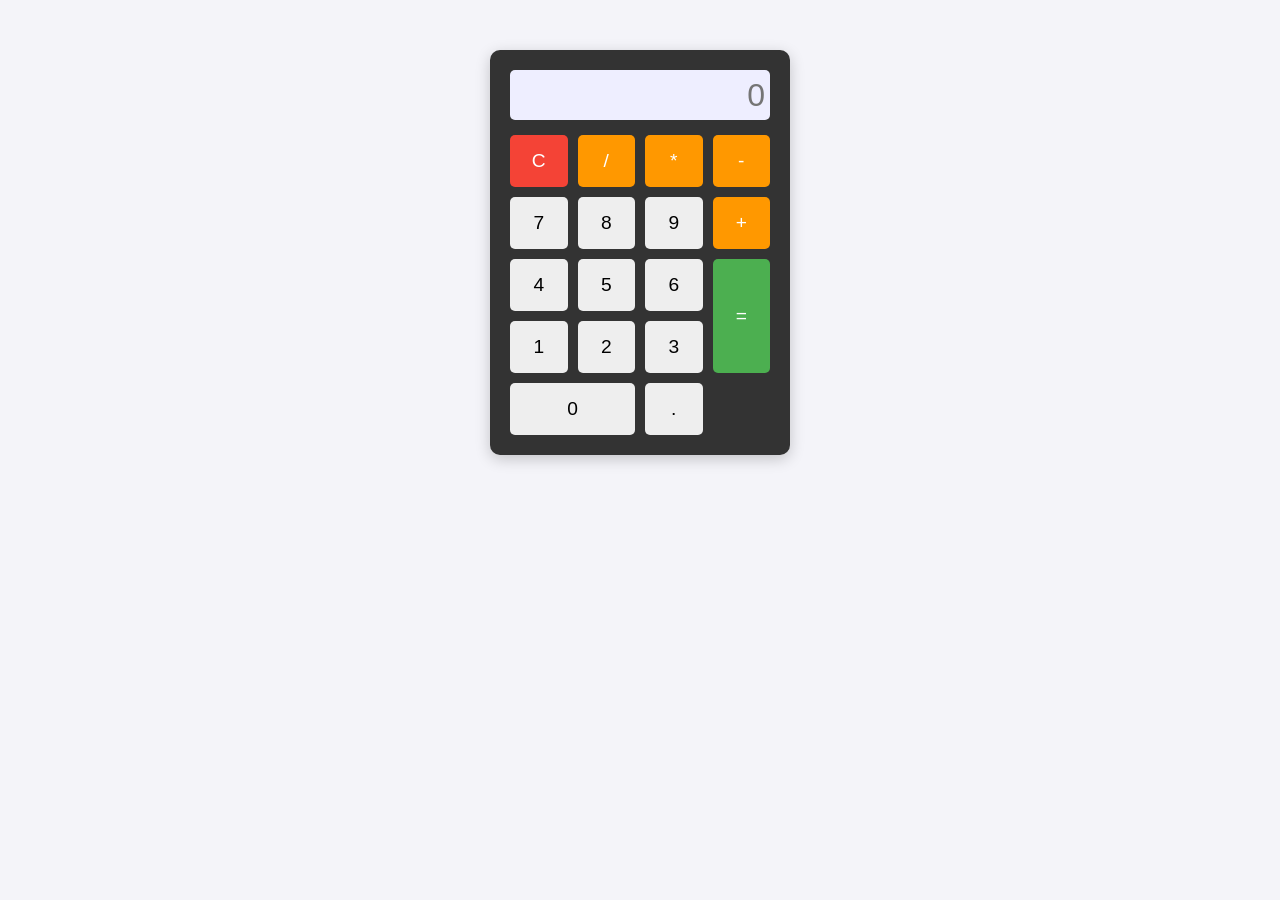
<file: 03-calculadora/index.html>
<!DOCTYPE html>
<html lang="pt-BR">
<head>
    <meta charset="UTF-8">
    <meta name="viewport" content="width=device-width, initial-scale=1.0">
    <title>Calculadora Clássica</title>
    <link rel="stylesheet" href="style.css">
</head>
<body>

    <div class="calculadora">
        <input type="text" id="visor" readonly placeholder="0">

        <!-- Teclado da calculadora -->
        <div class="teclado">
            <!-- Linha 1 -->
            <button onclick="limpar(`C`)" class="btn-acao">C</button>
            <button onclick="adicionar('/')"class="btn-operador">/</button>
            <button onclick="adicionar('*')"class="btn-operador">*</button>
            <button onclick="adicionar('-')"class="btn-operador">-</button>

            <!-- Linha 2 -->
            <button onclick="adicionar('7')">7</button>
            <button onclick="adicionar(`8`)">8</button>
            <button onclick="adicionar('9')">9</button>
            <button onclick="adicionar('+')" class="btn-operador">+</button>
             
            <!-- Linha 3 -->
            <button onclick="adicionar('4')">4</button>
            <button onclick="adicionar(`5`)">5</button>
            <button onclick="adicionar('6')">6</button>
            <!-- Linha 4 -->

            <button onclick="calcular()" class="btn-igual">=</button>

            <button onclick="adicionar('1')">1</button>
            <button onclick="adicionar('2')">2</button>
           

            <button onclick="adicionar('3')">3</button>
            <button onclick="adicionar(`0`)" class="btn-zero">0</button>
            <button onclick="adicionar('.')">.</button>
            
    
        </div>
    </div>

    <script src="script.js"></script>
</body>
</html>
</file>
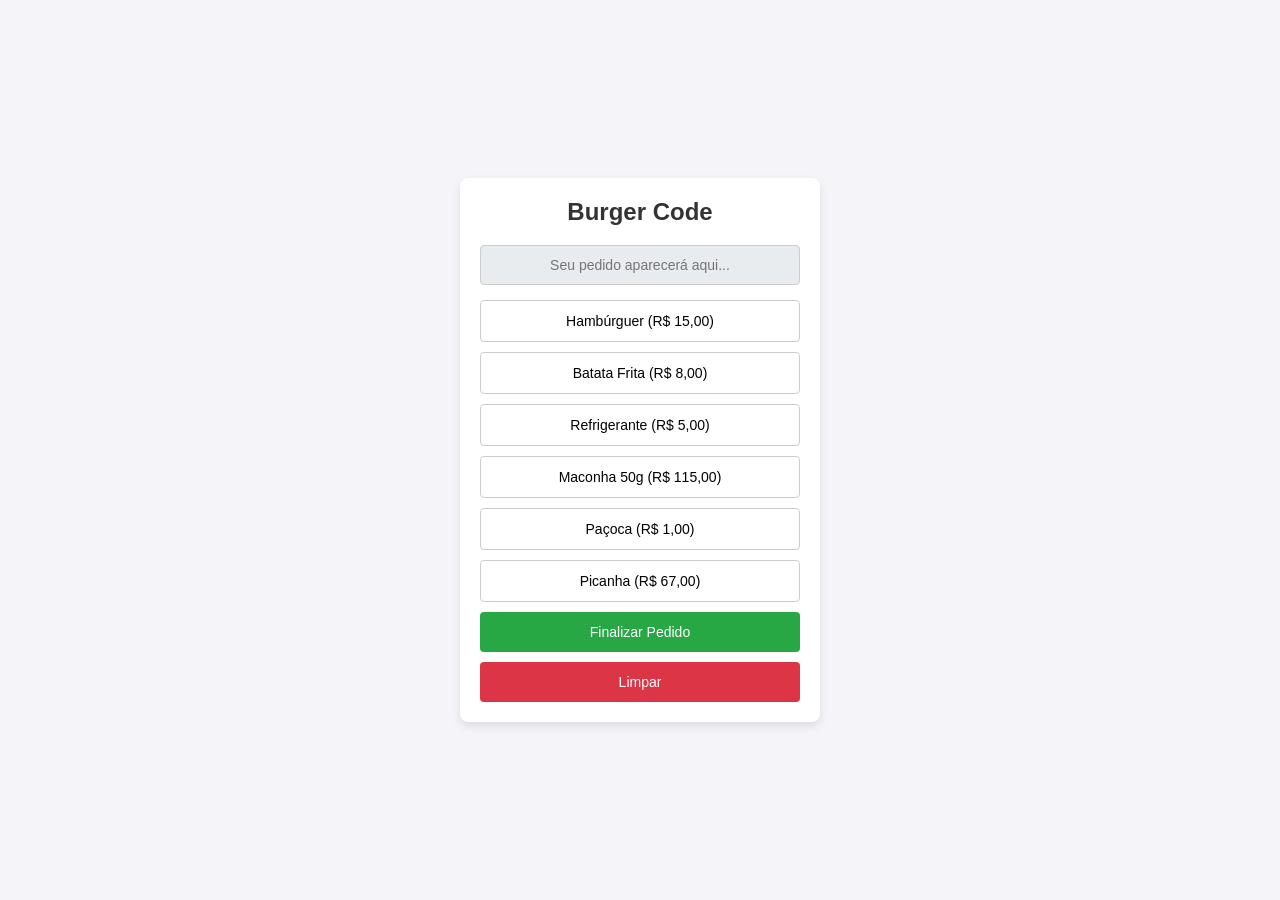
<file: 04-burgerCode/index.html>
<!DOCTYPE html>
<html lang="pt-BR">

<head>
    <meta charset="UTF-8">
    <meta name="viewport" content="width=device-width, initial-scale=1.0">
    <title>Burger Code - Sistema de Pedidos</title>
    <link rel="stylesheet" href="style.css">
</head>

<body>

    <div class="painel-pedido">
        <h2>Burger Code</h2>

        <!-- Visor do pedido atual -->
        <input type="text" id="visor-pedido" readonly placeholder="Seu pedido aparecerá aqui...">

        <!-- Botões de Produtos e Ações -->
        <div class="botoes">
            <!-- Linha 1: Produtos -->
            <button onclick="adicionarItem('Hambúrguer (R$ 15.00)')">Hambúrguer (R$ 15,00)</button>
            <button onclick="adicionarItem('Batata Frita (R$ 8.00)')">Batata Frita (R$ 8,00)</button>
            <button onclick="adicionarItem('Refrigerante (R$ 5.00)')">Refrigerante (R$ 5,00)</button>
            <button onclick="adicionarItem('Maconha  (R$ 115.00)')">Maconha 50g (R$ 115,00)</button>
            <button onclick="adicionarItem('Paçoca (R$ 1.00)')">Paçoca (R$ 1,00)</button>
            <button onclick="adicionarItem('Picanha (R$ 67.00)')">Picanha (R$ 67,00)</button>

            <!-- Linha 2: Ações -->
            <button onclick="calcularTotal()" class="btn-finalizar">Finalizar Pedido</button>
            <button onclick="limparPedido()" class="btn-limpar">Limpar</button>
        </div>
    </div>

    <script src="script.js"></script>
</body>

</html>
</file>
<file: 03-calculadora/style.css>
body {
    font-family: Arial, sans-serif;
    display: flex;
    justify-content: center;
    margin-top: 50px;
    background-color: #f4f4f9;
}

.calculadora {
    background-color: #333;
    padding: 20px;
    border-radius: 10px;
    box-shadow: 0px 4px 15px rgba(0,0,0,0.2);
    width: 260px;
}

#visor {
    width: 100%;
    height: 50px;
    font-size: 2em;
    text-align: right;
    margin-bottom: 15px;
    padding: 5px;
    box-sizing: border-box;
    border: none;
    border-radius: 5px;
    background-color: #eef;
}

/* O Grid divide o teclado em 4 colunas iguais */
.teclado {
    display: grid;
    grid-template-columns: repeat(4, 1fr);
    gap: 10px;
}

button {
    padding: 15px;
    font-size: 1.2em;
    cursor: pointer;
    border: none;
    border-radius: 5px;
    background-color: #eee;
}

button:hover {
    background-color: #ccc;
}

/* Estilos botões */
.btn-operador { background-color: #ff9800; color: white; }
.btn-operador:hover { background-color: #e68a00; }

.btn-acao { background-color: #f44336; color: white; }
.btn-acao:hover { background-color: #d32f2f; }

.btn-igual { background-color: #4CAF50; color: white; height: 100%; }
.btn-igual:hover { background-color: #45a049; }

/* Botão zero ocupar duas colunas */
.btn-zero { grid-column: span 2; }

/* Botão igual ocupar duas linhas de altura */
.btn-igual { grid-row: span 2; }
</file>
<file: 04-burgerCode/style.css>
body {
  font-family: Arial, sans-serif;
  background-color: #f4f4f9;
  display: flex;
  justify-content: center;
  align-items: center;
  height: 100vh;
  margin: 0;
}

.painel-pedido {
  background: white;
  padding: 20px;
  border-radius: 8px;
  box-shadow: 0 4px 10px rgba(0, 0, 0, 0.1);
  width: 320px;
  text-align: center;
}

.painel-pedido h2 {
  margin-top: 0;
  color: #333;
}

#visor-pedido {
  width: 100%;
  height: 40px;
  font-size: 14px;
  text-align: center;
  margin-bottom: 15px;
  border: 1px solid #ccc;
  border-radius: 4px;
  background: #e9ecef;
  box-sizing: border-box;
  padding: 0 10px;
}

.botoes {
  display: flex;
  flex-direction: column;
  gap: 10px;
}

button {
  padding: 12px;
  font-size: 14px;
  cursor: pointer;
  border: 1px solid #ccc;
  border-radius: 4px;
  background-color: #fff;
  transition: background-color 0.2s;
}

button:hover {
  background-color: #e2e6ea;
}

.btn-finalizar {
  background-color: #28a745;
  color: white;
  border: none;
}

.btn-finalizar:hover {
  background-color: #218838;
}

.btn-limpar {
  background-color: #dc3545;
  color: white;
  border: none;
}

.btn-limpar:hover {
  background-color: #d31d2f;
}
</file>
